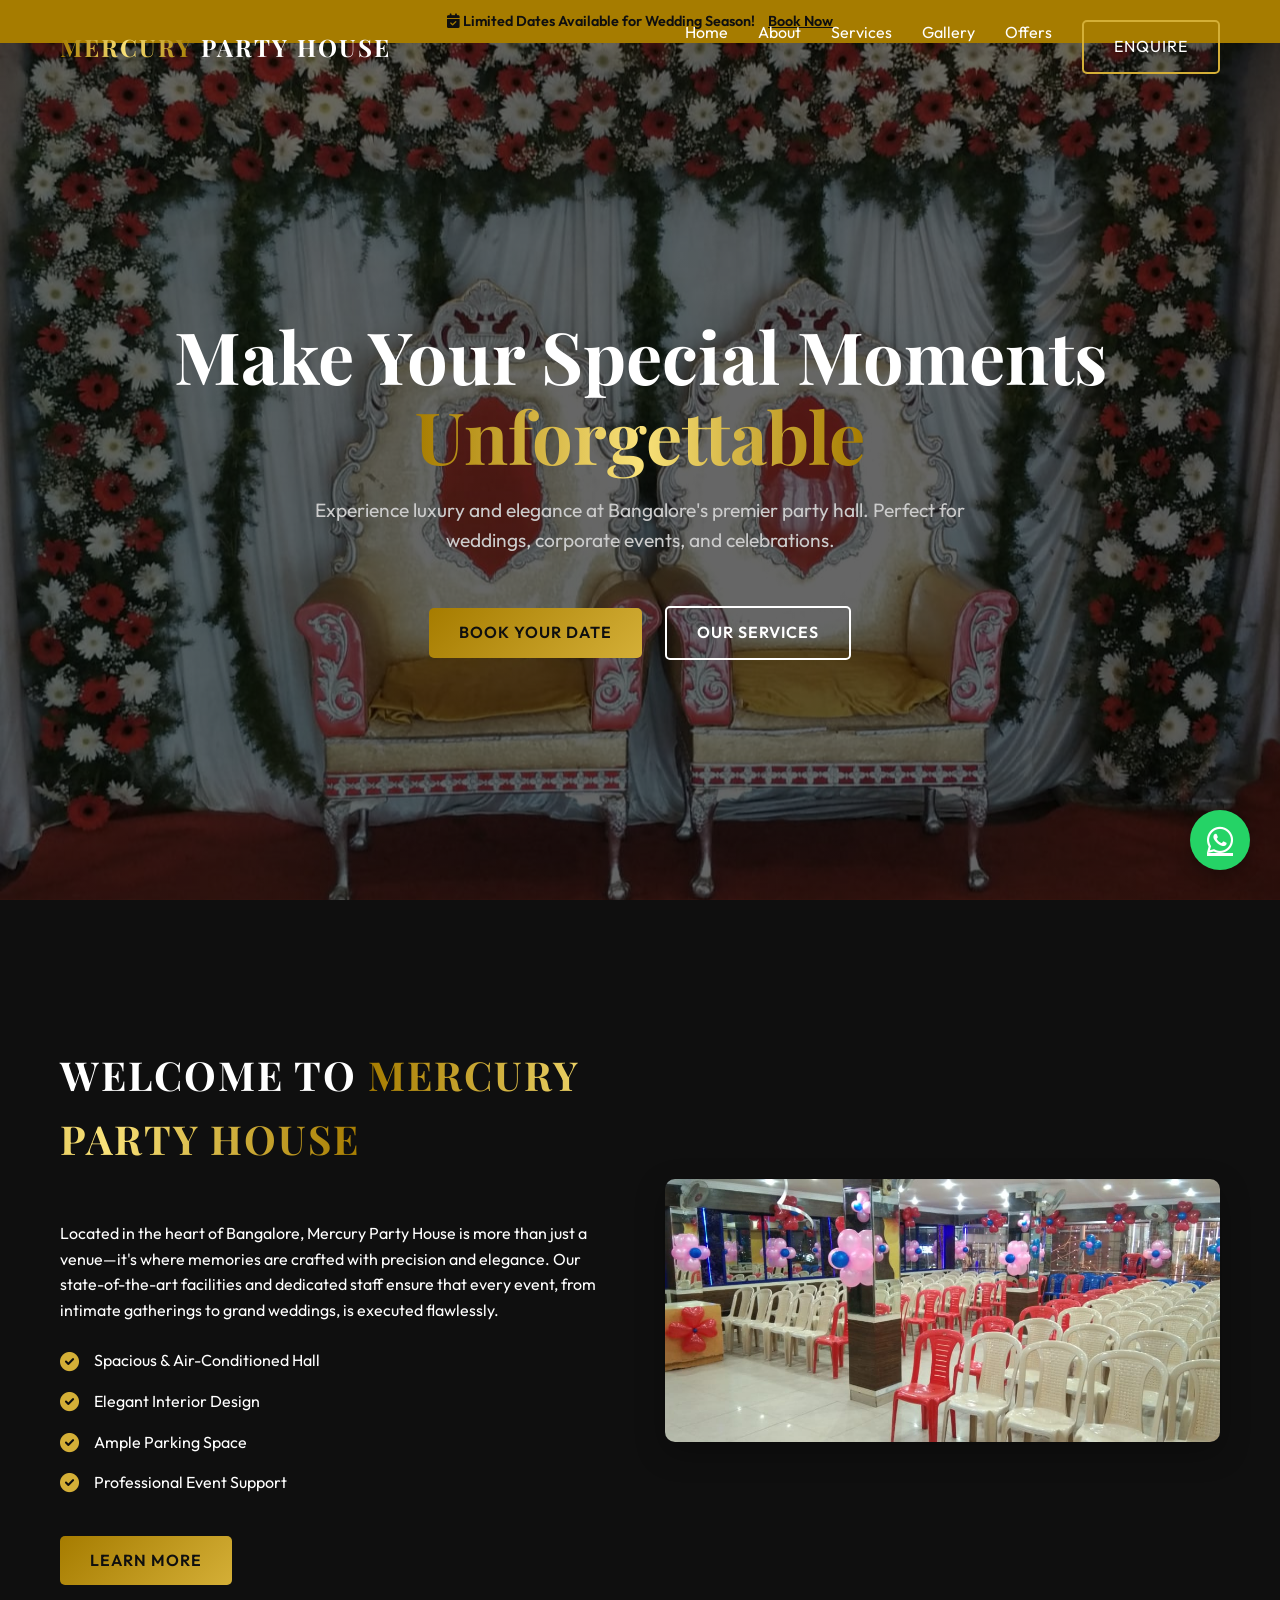
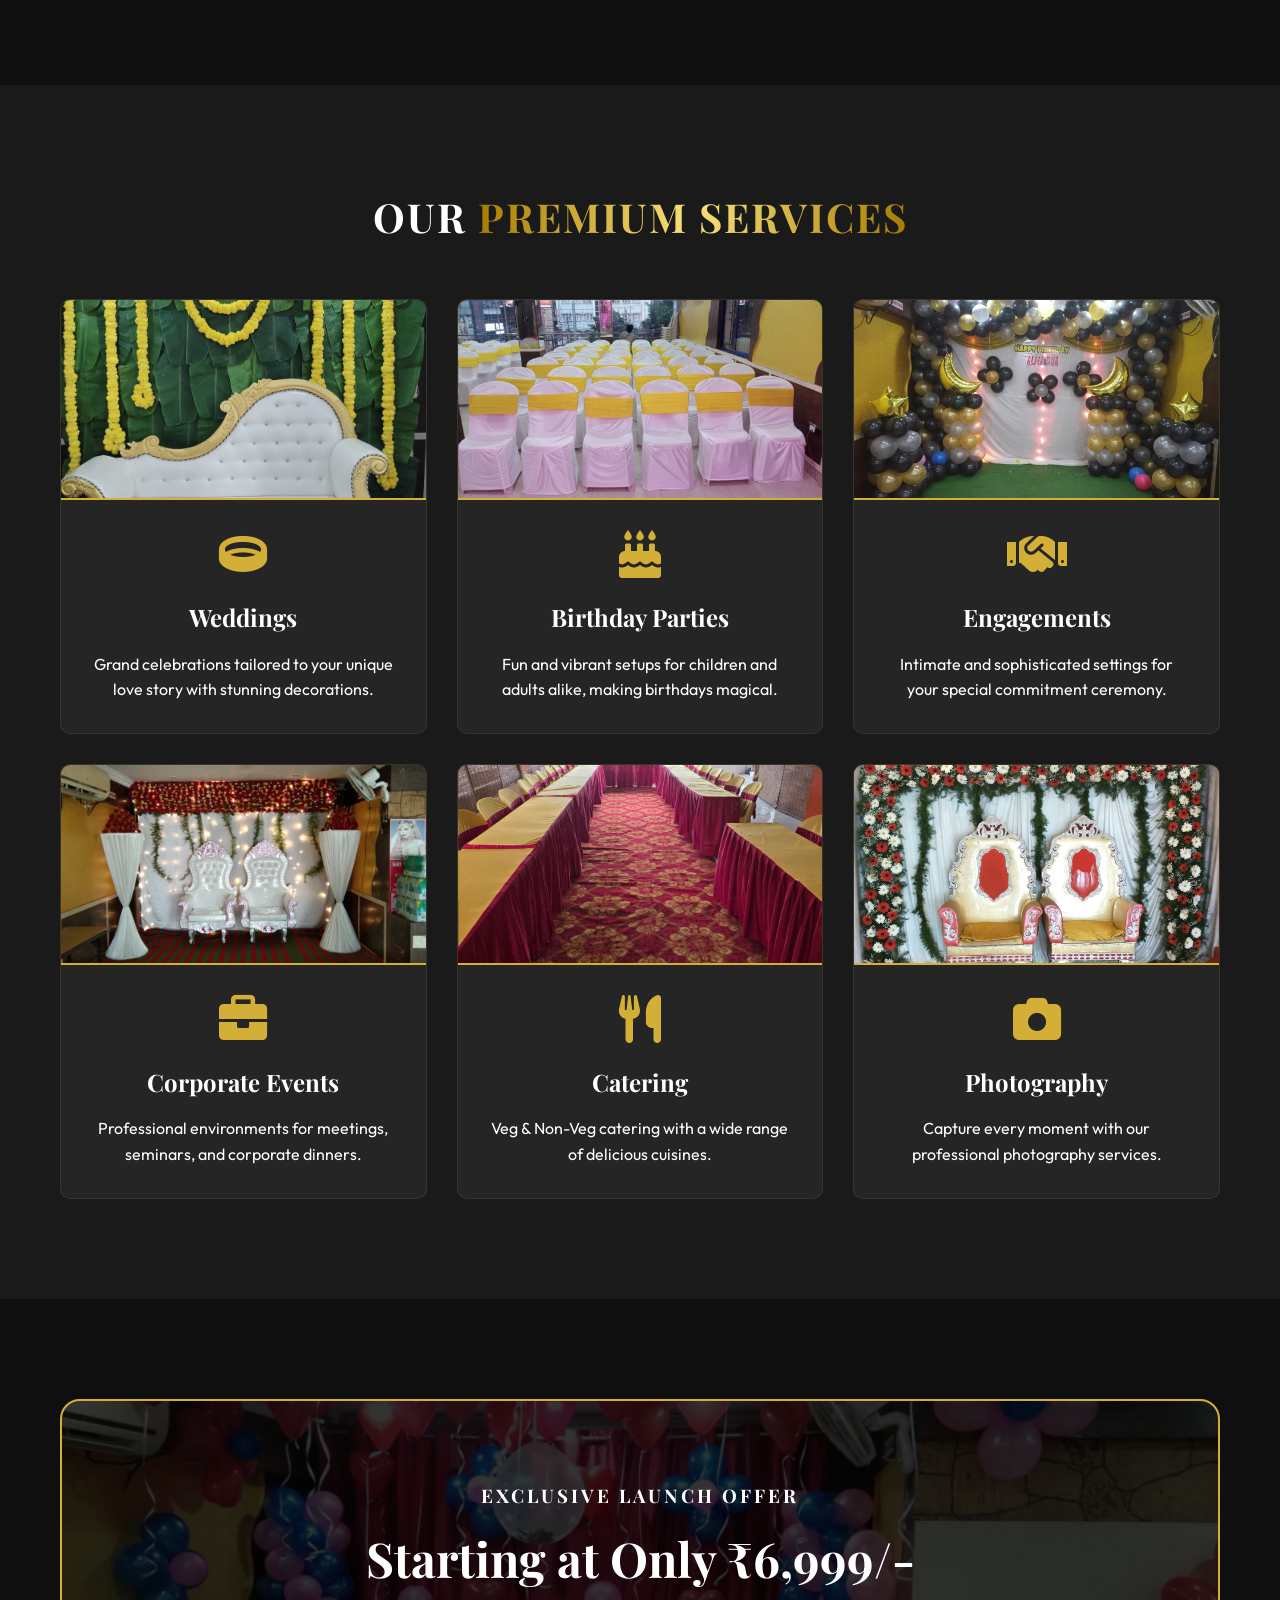
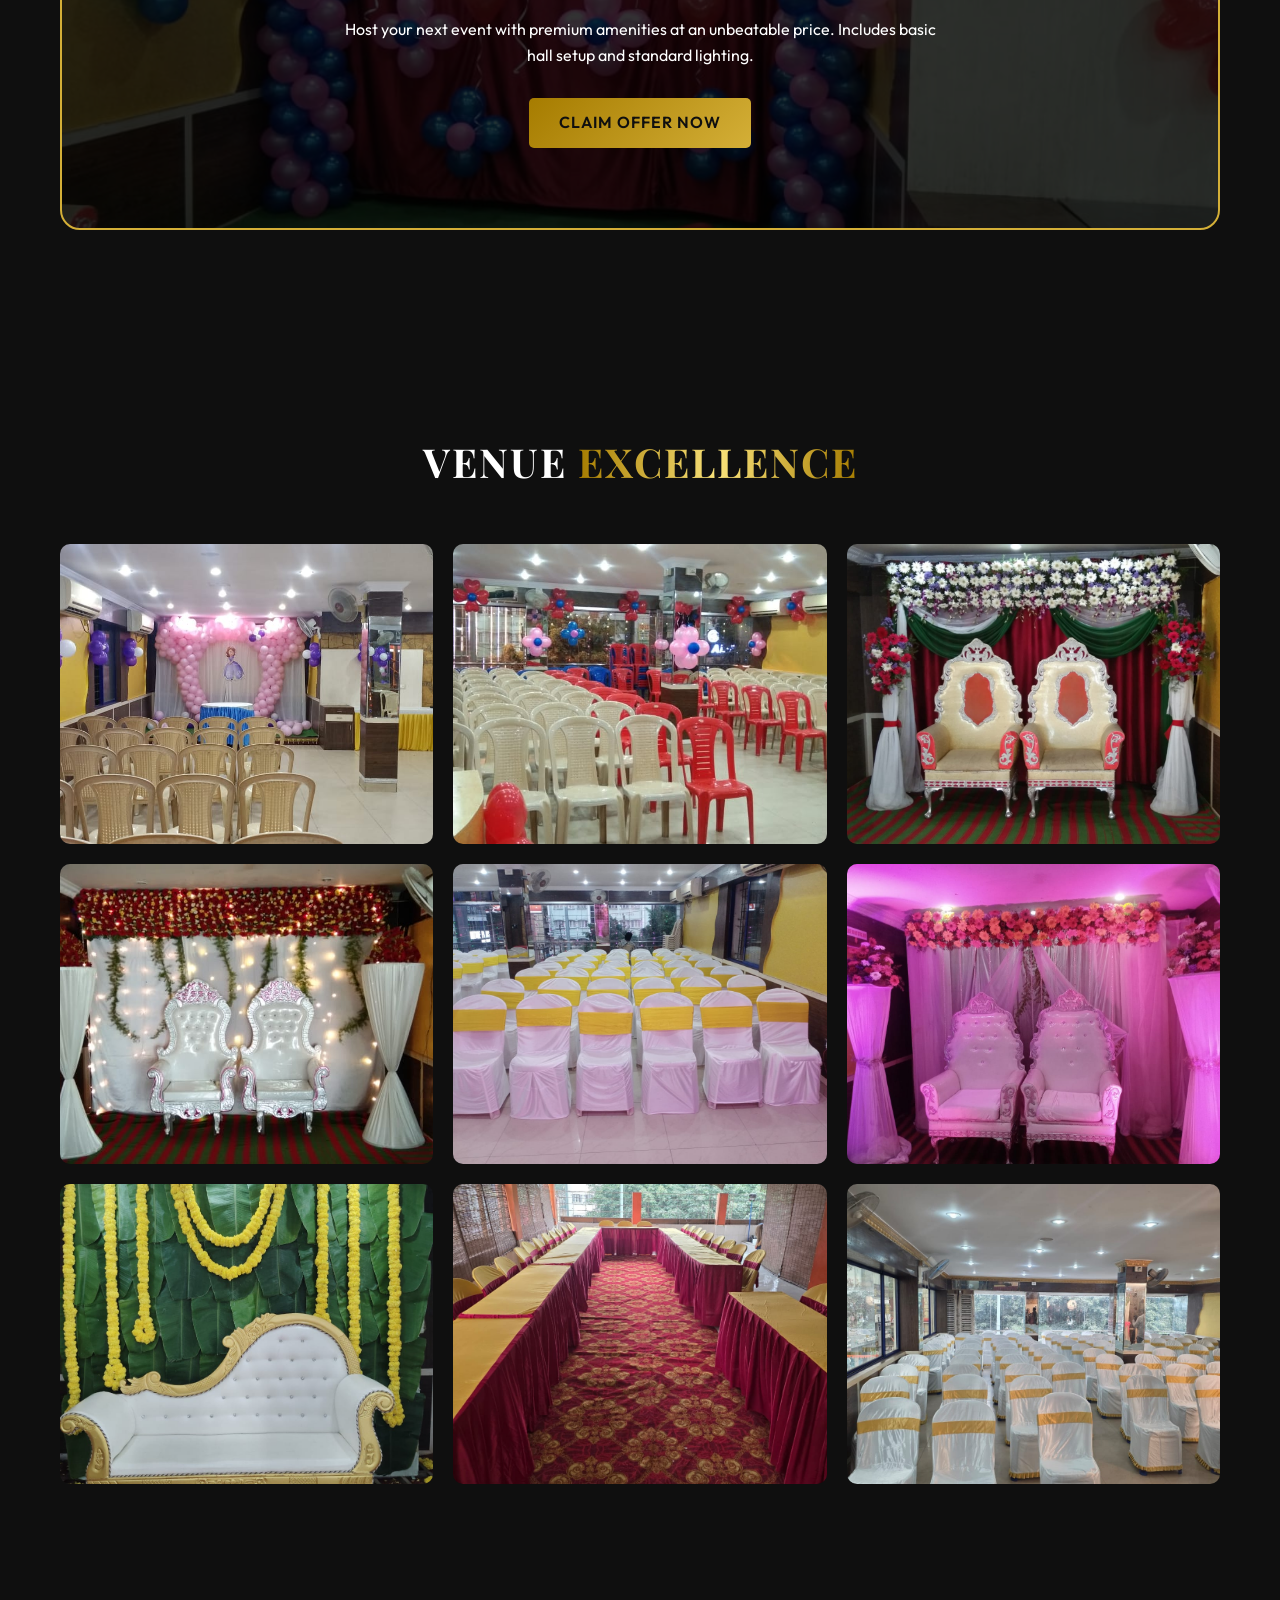
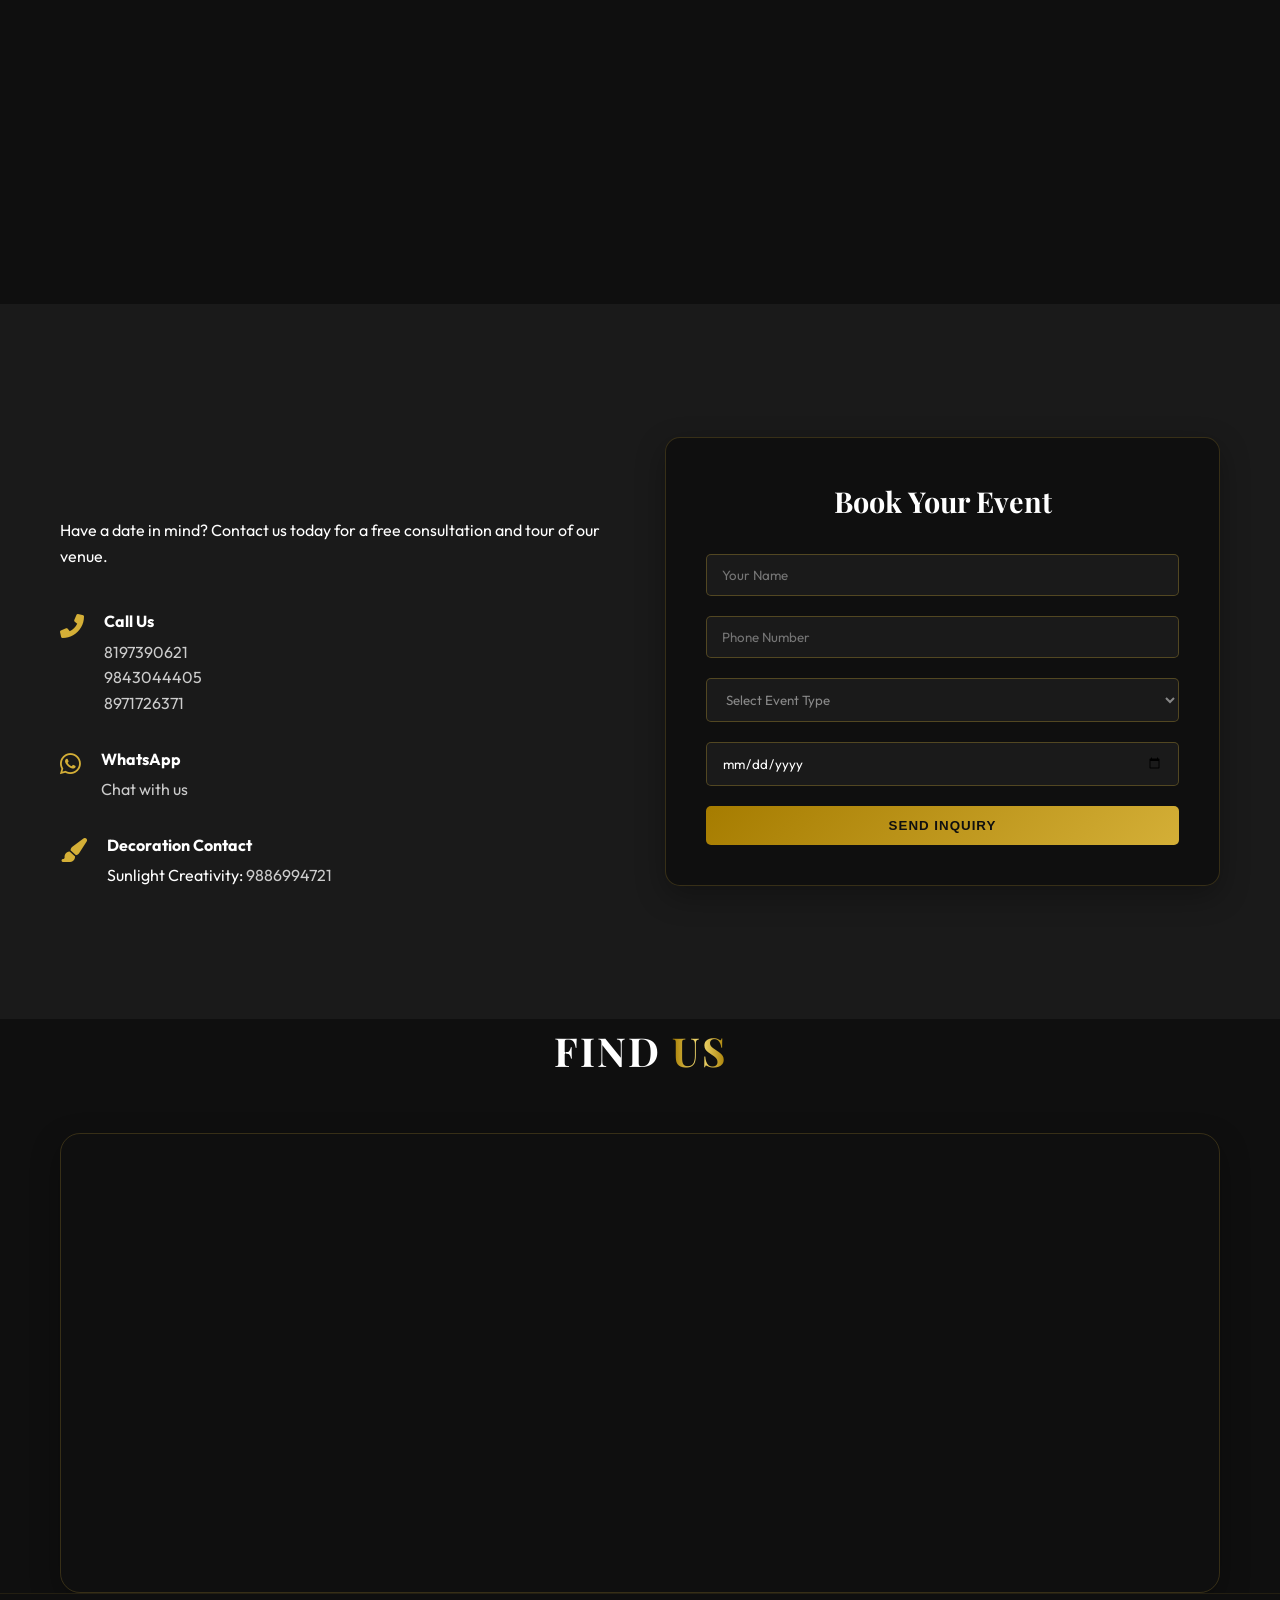
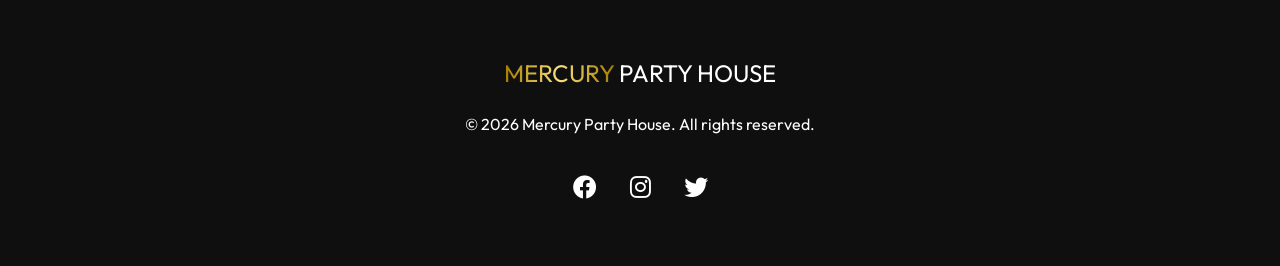
<file: index.html>
<!DOCTYPE html>
<html lang="en">

<head>
    <meta charset="UTF-8">
    <meta name="viewport" content="width=device-width, initial-scale=1.0">
    <title>Mercury Party House | Premium Party Hall in Bangalore</title>
    <meta name="description"
        content="Mercury Party House offers a luxurious and elegant venue for weddings, birthdays, and corporate events. Book your special moment today starting at just ₹6,999.">
    <link rel="stylesheet" href="style.css">
    <link rel="preconnect" href="https://fonts.googleapis.com">
    <link rel="preconnect" href="https://fonts.gstatic.com" crossorigin>
    <link
        href="https://fonts.googleapis.com/css2?family=Outfit:wght@300;400;600;700&family=Playfair+Display:ital,wght@0,400;0,700;1,400&display=swap"
        rel="stylesheet">
    <link rel="stylesheet" href="https://cdnjs.cloudflare.com/ajax/libs/font-awesome/6.0.0/css/all.min.css">
</head>

<body>

    <!-- Urgency Banner -->
    <div class="urgency-banner">
        <span><i class="fas fa-calendar-check"></i> Limited Dates Available for Wedding Season! <a href="#contact">Book
                Now</a></span>
    </div>

    <!-- Header -->
    <header>
        <nav class="container">
            <div class="logo">
                <span class="gold-text">MERCURY</span> PARTY HOUSE
            </div>
            <ul class="nav-links">
                <li><a href="#home">Home</a></li>
                <li><a href="#about">About</a></li>
                <li><a href="#services">Services</a></li>
                <li><a href="#gallery">Gallery</a></li>
                <li><a href="#offers">Offers</a></li>
                <li><a href="#contact" class="btn btn-outline">Enquire</a></li>
            </ul>
            <div class="menu-toggle" id="mobile-menu">
                <i class="fas fa-bars"></i>
            </div>
        </nav>
    </header>

    <!-- Hero Section -->
    <section id="home" class="hero"
        style="background-image: linear-gradient(rgba(0,0,0,0.6), rgba(0,0,0,0.6)), url('venue-images/v5.jpeg');">
        <div class="container hero-content">
            <h1 class="fade-in">Make Your Special Moments <br><span class="gold-text">Unforgettable</span></h1>
            <p class="fade-in-delayed">Experience luxury and elegance at Bangalore's premier party hall. Perfect for
                weddings, corporate events, and celebrations.</p>
            <div class="hero-btns fade-in-delayed">
                <a href="#contact" class="btn btn-gold">Book Your Date</a>
                <a href="#services" class="btn btn-outline-white">Our Services</a>
            </div>
        </div>
    </section>

    <!-- About Section -->
    <section id="about" class="about section">
        <div class="container grid">
            <div class="about-text">
                <h2 class="section-title">Welcome to <span class="gold-text">Mercury Party House</span></h2>
                <p>Located in the heart of Bangalore, Mercury Party House is more than just a venue—it's where memories
                    are crafted with precision and elegance. Our state-of-the-art facilities and dedicated staff ensure
                    that every event, from intimate gatherings to grand weddings, is executed flawlessly.</p>
                <ul class="features">
                    <li><i class="fas fa-check-circle"></i> Spacious & Air-Conditioned Hall</li>
                    <li><i class="fas fa-check-circle"></i> Elegant Interior Design</li>
                    <li><i class="fas fa-check-circle"></i> Ample Parking Space</li>
                    <li><i class="fas fa-check-circle"></i> Professional Event Support</li>
                </ul>
                <a href="#contact" class="btn btn-gold">Learn More</a>
            </div>
            <div class="about-image">
                <img src="venue-images/v2.jpeg" alt="Elegant Decor" class="rounded shadow">
            </div>
        </div>
    </section>

    <!-- Services Section -->
    <section id="services" class="services section bg-dark">
        <div class="container">
            <h2 class="section-title center">Our <span class="gold-text">Premium Services</span></h2>
            <div class="services-grid">
                <div class="service-card">
                    <div class="service-image" style="background-image: url('venue-images/v9.jpeg');"></div>
                    <div class="service-content">
                        <i class="fas fa-ring"></i>
                        <h3>Weddings</h3>
                        <p>Grand celebrations tailored to your unique love story with stunning decorations.</p>
                    </div>
                </div>
                <div class="service-card">
                    <div class="service-image" style="background-image: url('venue-images/v7.jpeg');"></div>
                    <div class="service-content">
                        <i class="fas fa-birthday-cake"></i>
                        <h3>Birthday Parties</h3>
                        <p>Fun and vibrant setups for children and adults alike, making birthdays magical.</p>
                    </div>
                </div>
                <div class="service-card">
                    <div class="service-image" style="background-image: url('venue-images/v13.jpeg');"></div>
                    <div class="service-content">
                        <i class="fas fa-handshake"></i>
                        <h3>Engagements</h3>
                        <p>Intimate and sophisticated settings for your special commitment ceremony.</p>
                    </div>
                </div>
                <div class="service-card">
                    <div class="service-image" style="background-image: url('venue-images/v6.jpeg');"></div>
                    <div class="service-content">
                        <i class="fas fa-briefcase"></i>
                        <h3>Corporate Events</h3>
                        <p>Professional environments for meetings, seminars, and corporate dinners.</p>
                    </div>
                </div>
                <div class="service-card">
                    <div class="service-image" style="background-image: url('venue-images/v10.jpeg');"></div>
                    <div class="service-content">
                        <i class="fas fa-utensils"></i>
                        <h3>Catering</h3>
                        <p>Veg & Non-Veg catering with a wide range of delicious cuisines.</p>
                    </div>
                </div>
                <div class="service-card">
                    <div class="service-image" style="background-image: url('venue-images/v5.jpeg');"></div>
                    <div class="service-content">
                        <i class="fas fa-camera"></i>
                        <h3>Photography</h3>
                        <p>Capture every moment with our professional photography services.</p>
                    </div>
                </div>
            </div>
        </div>
    </section>

    <!-- Offers Section -->
    <section id="offers" class="offers section">
        <div class="container">
            <div class="offer-banner">
                <div class="offer-content">
                    <h3>Exclusive Launch Offer</h3>
                    <h2>Starting at Only <span class="price-big">₹6,999/-</span></h2>
                    <p>Host your next event with premium amenities at an unbeatable price. Includes basic hall setup and
                        standard lighting.</p>
                    <a href="#contact" class="btn btn-gold">Claim Offer Now</a>
                </div>
            </div>
        </div>
    </section>

    <!-- Gallery Section -->
    <section id="gallery" class="gallery section">
        <div class="container">
            <h2 class="section-title center">Venue <span class="gold-text">Excellence</span></h2>
            <div class="gallery-grid">
                <div class="gallery-item">
                    <img src="venue-images/v1.jpeg" alt="Venue Interior">
                    <div class="gallery-overlay"><span>Elegant Interior</span></div>
                </div>
                <div class="gallery-item">
                    <img src="venue-images/v3.jpeg" alt="Stage Decor">
                    <div class="gallery-overlay"><span>Grand Stage</span></div>
                </div>
                <div class="gallery-item">
                    <img src="venue-images/v4.jpeg" alt="Lighting Decoration">
                    <div class="gallery-overlay"><span>Atmospheric Lighting</span></div>
                </div>
                <div class="gallery-item">
                    <img src="venue-images/v6.jpeg" alt="Hall View">
                    <div class="gallery-overlay"><span>Spacious Hall</span></div>
                </div>
                <div class="gallery-item">
                    <img src="venue-images/v7.jpeg" alt="Celebration Setup">
                    <div class="gallery-overlay"><span>Vibrant Celebrations</span></div>
                </div>
                <div class="gallery-item">
                    <img src="venue-images/v8.jpeg" alt="Entry View">
                    <div class="gallery-overlay"><span>Grand Entry</span></div>
                </div>
                <div class="gallery-item">
                    <img src="venue-images/v9.jpeg" alt="Mandap Setup">
                    <div class="gallery-overlay"><span>Beautiful Mandap</span></div>
                </div>
                <div class="gallery-item">
                    <img src="venue-images/v10.jpeg" alt="Sitting Arrangement">
                    <div class="gallery-overlay"><span>Comfortable Seating</span></div>
                </div>
                <div class="gallery-item">
                    <img src="venue-images/v11.jpeg" alt="Event Lighting">
                    <div class="gallery-overlay"><span>Dramatic Lighting</span></div>
                </div>
                <div class="gallery-item">
                    <img src="venue-images/v12.jpeg" alt="Decor Detail">
                    <div class="gallery-overlay"><span>Intricate Decor</span></div>
                </div>
                <div class="gallery-item">
                    <img src="venue-images/v13.jpeg" alt="Wall Decor">
                    <div class="gallery-overlay"><span>Floral Accents</span></div>
                </div>
                <div class="gallery-item">
                    <img src="venue-images/v14.jpeg" alt="Venue Exterior">
                    <div class="gallery-overlay"><span>Grand Reception Area</span></div>
                </div>
            </div>
        </div>
    </section>

    <!-- Contact & Booking Section -->
    <section id="contact" class="contact section bg-dark">
        <div class="container grid">
            <div class="contact-info">
                <h2 class="section-title">Get In <span class="gold-text">Touch</span></h2>
                <p>Have a date in mind? Contact us today for a free consultation and tour of our venue.</p>

                <div class="contact-methods">
                    <div class="method">
                        <i class="fas fa-phone-alt"></i>
                        <div>
                            <h4>Call Us</h4>
                            <p><a href="tel:+918197390621">8197390621</a></p>
                            <p><a href="tel:+919843044405">9843044405</a></p>
                            <p><a href="tel:+918971726371">8971726371</a></p>
                        </div>
                    </div>
                    <div class="method">
                        <i class="fab fa-whatsapp"></i>
                        <div>
                            <h4>WhatsApp</h4>
                            <p><a href="https://wa.me/918197390621?text=Hello%20Mercury%20Party%20House%2C%20I%20am%20interested%20in%20booking%20your%20venue%20for%20an%20event.%20Please%20provide%20more%20details."
                                    target="_blank">Chat with us</a></p>
                        </div>
                    </div>
                    <div class="method">
                        <i class="fas fa-paint-brush"></i>
                        <div>
                            <h4>Decoration Contact</h4>
                            <p>Sunlight Creativity: <a href="tel:+919886994721">9886994721</a></p>
                        </div>
                    </div>
                </div>
            </div>

            <div class="booking-form-container">
                <form class="booking-form">
                    <h3>Book Your Event</h3>
                    <div class="input-group">
                        <input type="text" id="name" placeholder="Your Name" required>
                    </div>
                    <div class="input-group">
                        <input type="tel" id="sender-phone" placeholder="Phone Number" required>
                    </div>
                    <div class="input-group">
                        <select id="event" required>
                            <option value="" disabled selected>Select Event Type</option>
                            <option value="wedding">Grand Wedding</option>
                            <option value="reception">Reception</option>
                            <option value="engagement">Engagement Ceremony</option>
                            <option value="birthday-kids">Kids Birthday Party</option>
                            <option value="birthday-adult">Adult Birthday Celebration</option>
                            <option value="naming-ceremony">Naming Ceremony</option>
                            <option value="corporate">Corporate Event</option>
                            <option value="other">Other Special Occasion</option>
                        </select>
                    </div>
                    <div class="input-group">
                        <input type="date" id="date" required>
                    </div>
                    <button type="submit" class="btn btn-gold full-width">Send Inquiry</button>
                </form>
            </div>
        </div>
    </section>

    <!-- Map Section -->
    <section class="map-section">
        <div class="container">
            <h2 class="section-title center">Find <span class="gold-text">Us</span></h2>
            <div class="map-container">
                <!-- Using coordinates 13.022972, 77.592361 for Bangalore approx or the provided ones -->
                <iframe
                    src="https://www.google.com/maps/embed?pb=!1m18!1m12!1m3!1d3887.200030628399!2d77.592316!3d13.022930299999999!2m3!1f0!2f0!3f0!3m2!1i1024!2i768!4f13.1!3m3!1m2!1s0x3bae17b099e6616b%3A0x4ed55d54d6ea5bde!2sSri%20Venus%20Party%20Hall!5e0!3m2!1sen!2sin!4v1776685546512!5m2!1sen!2sin"
                    width="100%" height="450" style="border:0;" allowfullscreen="" loading="lazy"
                    referrerpolicy="no-referrer-when-downgrade"></iframe>
            </div>
        </div>
    </section>

    <!-- Footer -->
    <footer>
        <div class="container">
            <div class="footer-content">
                <div class="footer-logo">
                    <span class="gold-text">MERCURY</span> PARTY HOUSE
                </div>
                <p>&copy; 2026 Mercury Party House. All rights reserved.</p>
                <div class="social-links">
                    <a href="#"><i class="fab fa-facebook"></i></a>
                    <a href="#"><i class="fab fa-instagram"></i></a>
                    <a href="#"><i class="fab fa-twitter"></i></a>
                </div>
            </div>
        </div>
    </footer>

    <!-- Floating WhatsApp -->
    <a href="https://wa.me/918197390621?text=Hello%20Mercury%20Party%20House%2C%20I%20am%20interested%20in%20booking%20your%20venue%20for%20an%20event.%20Please%20provide%20more%20details."
        class="floating-whatsapp" target="_blank">
        <i class="fab fa-whatsapp"></i>
    </a>

    <script src="script.js"></script>
</body>

</html>
</file>
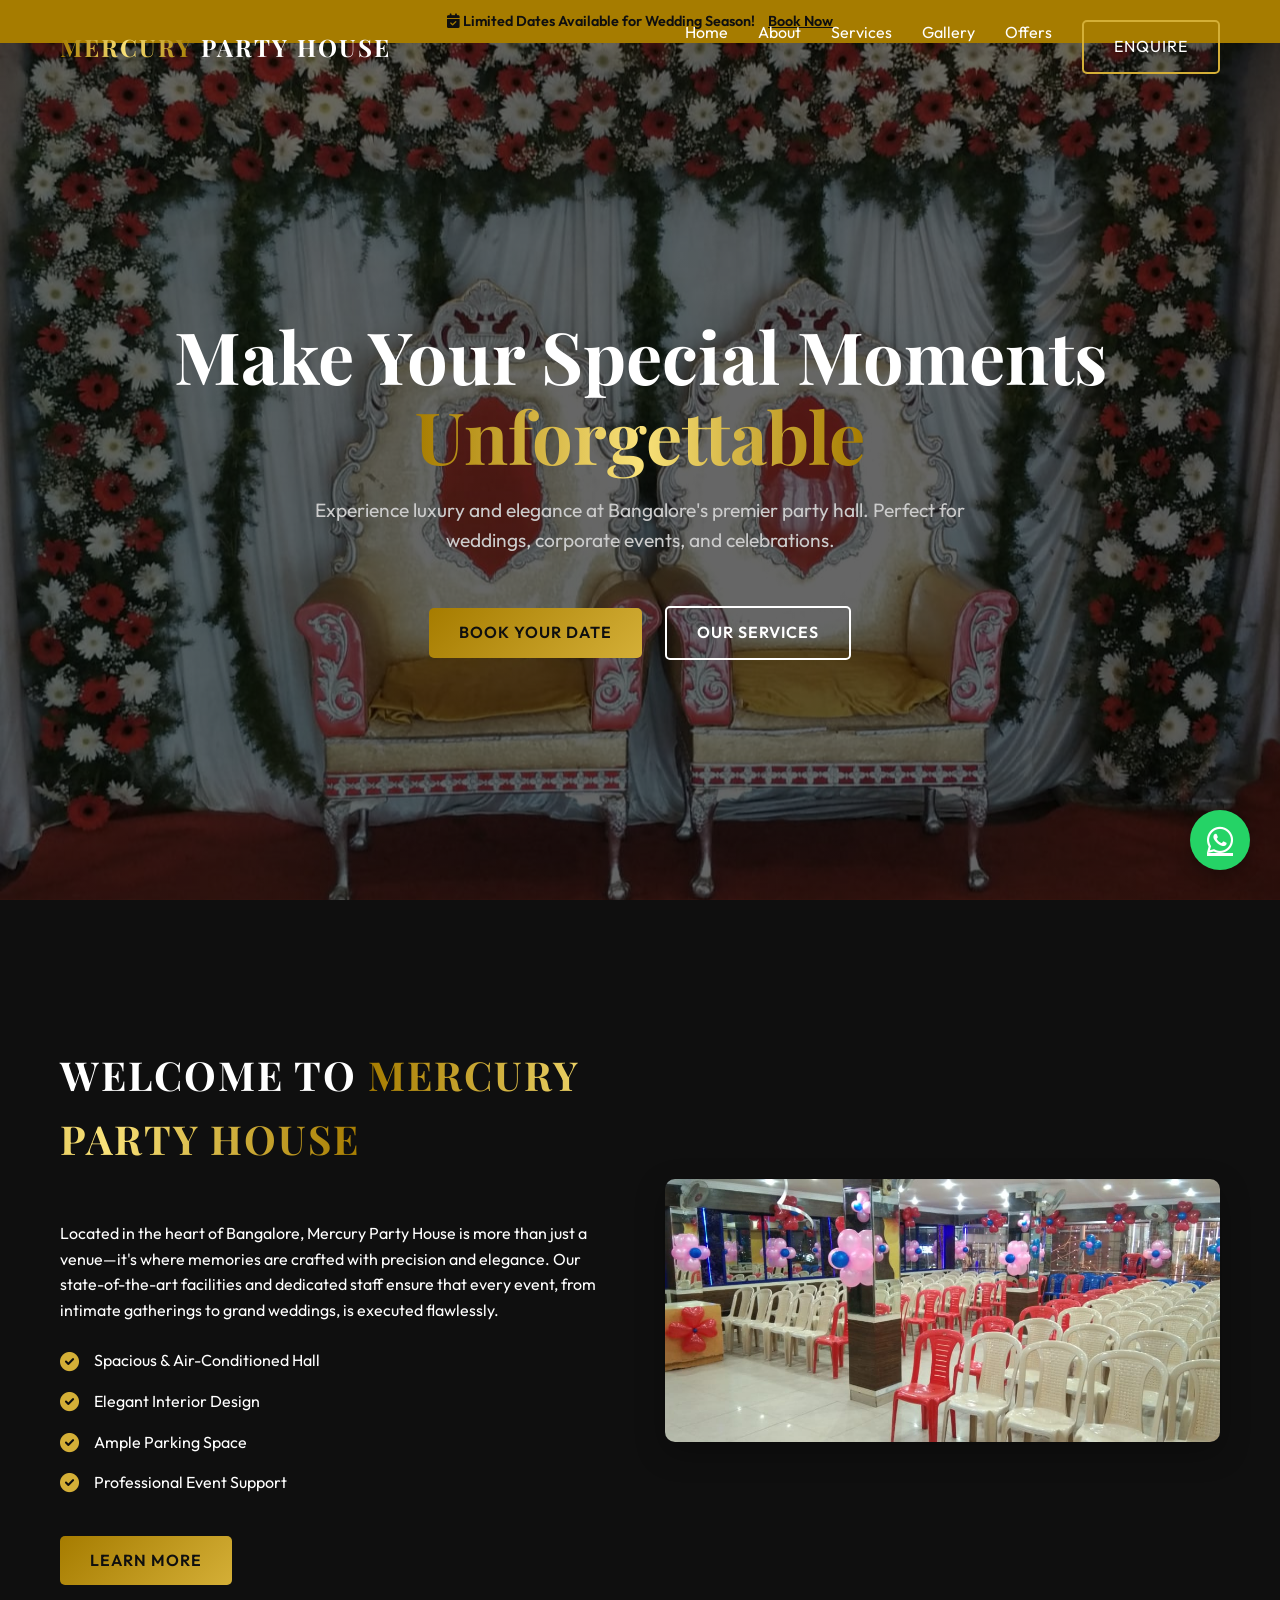
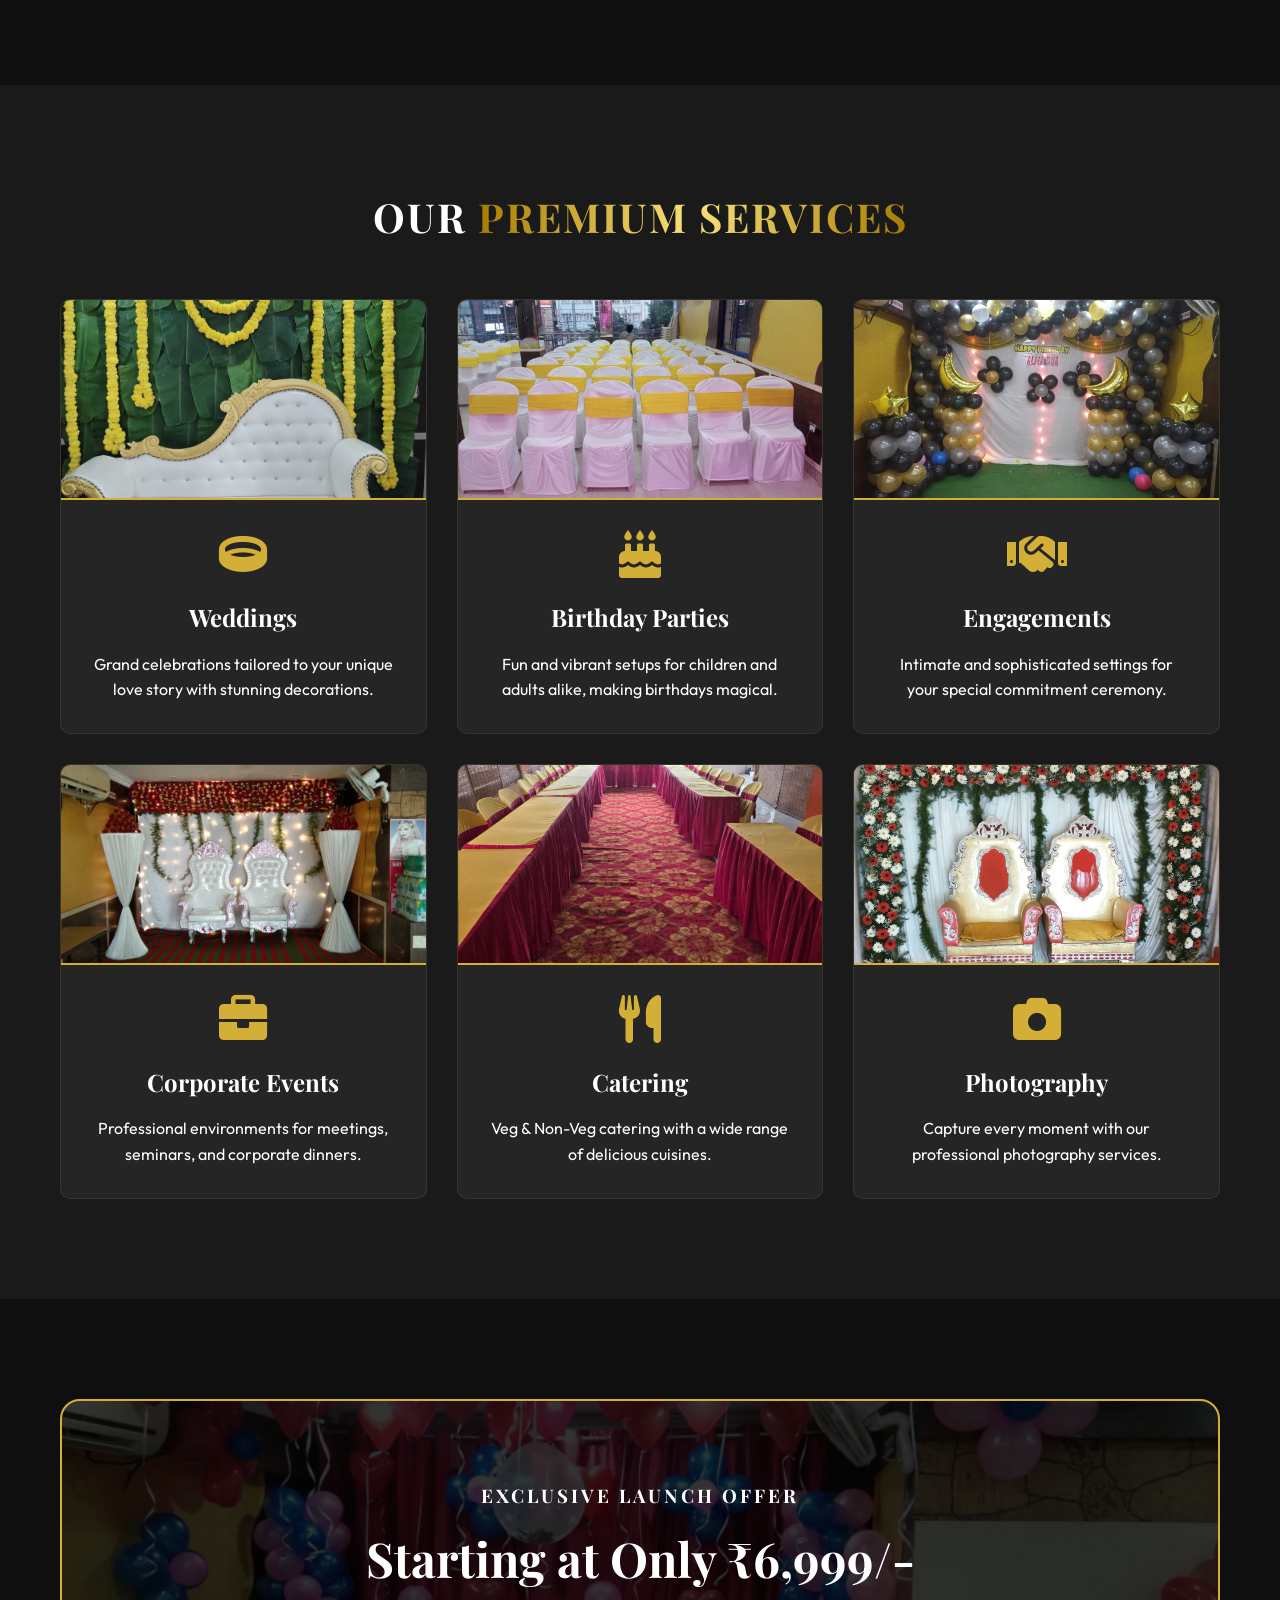
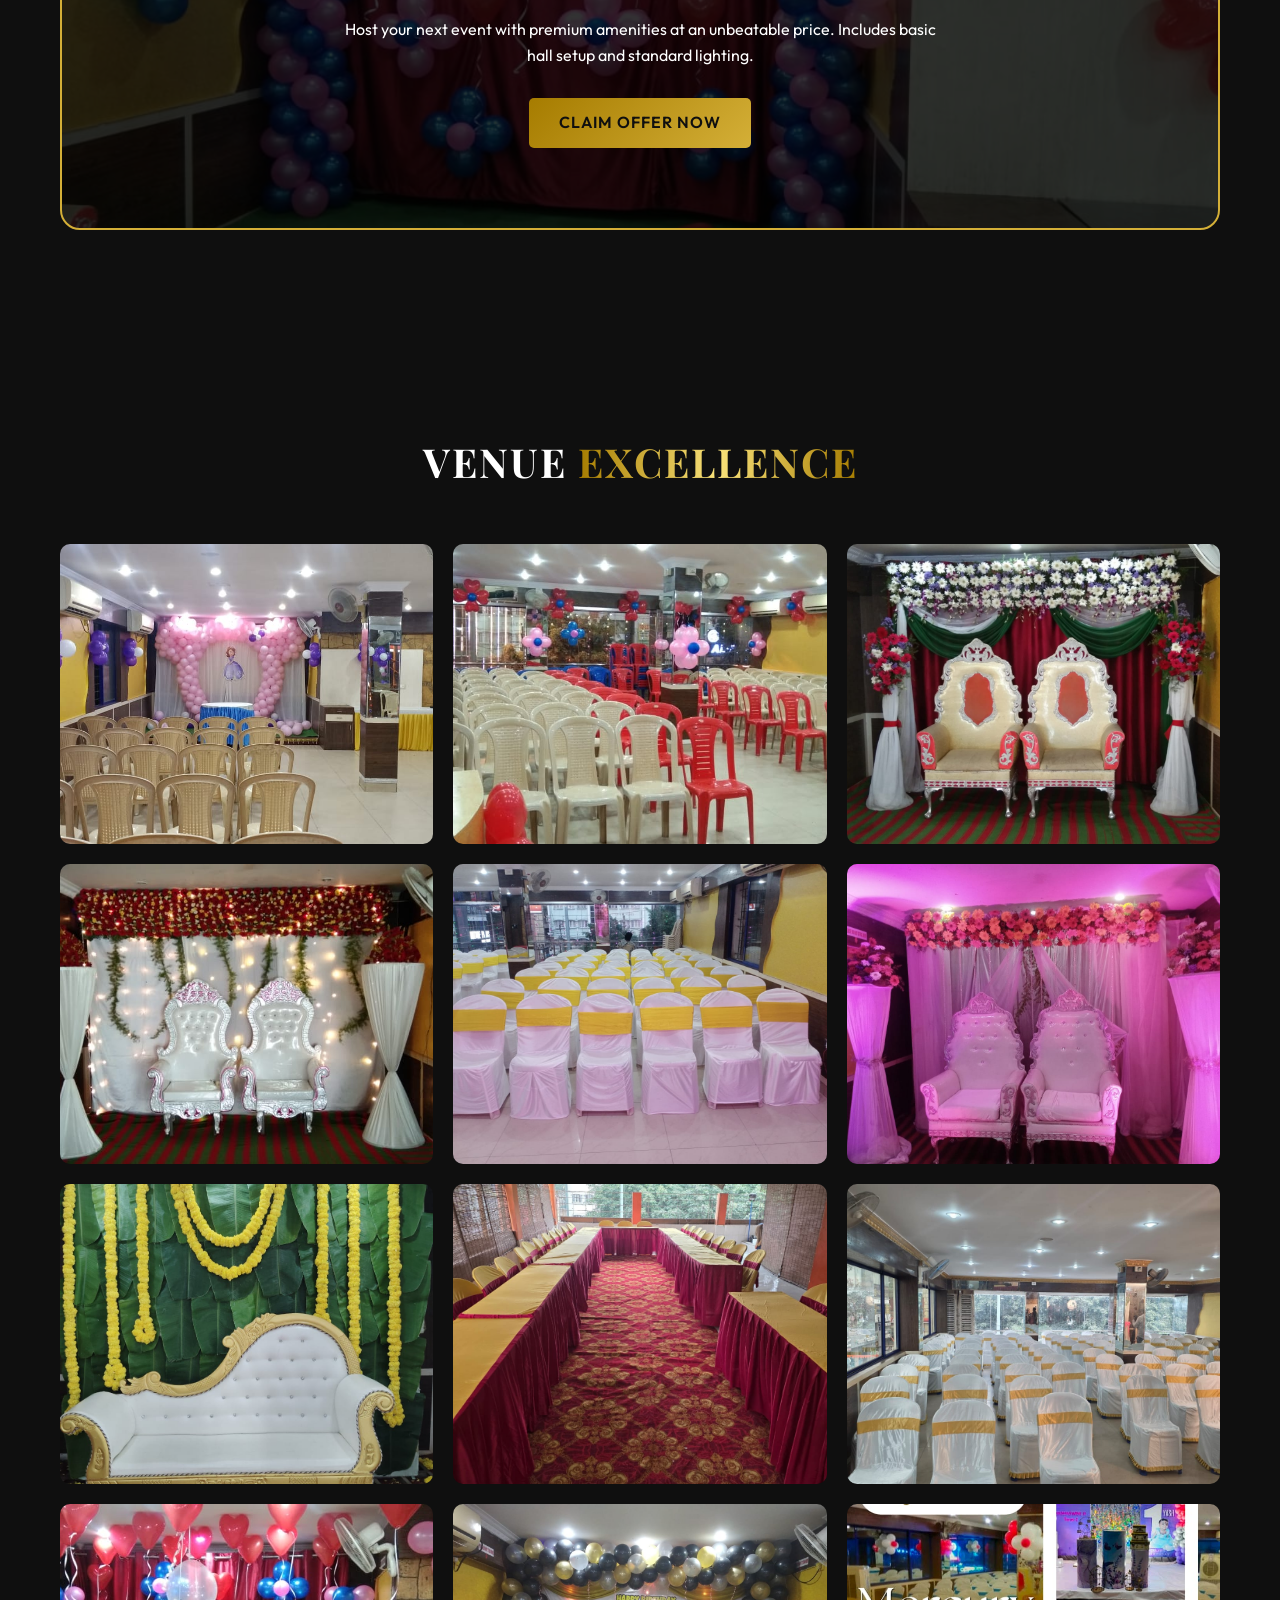
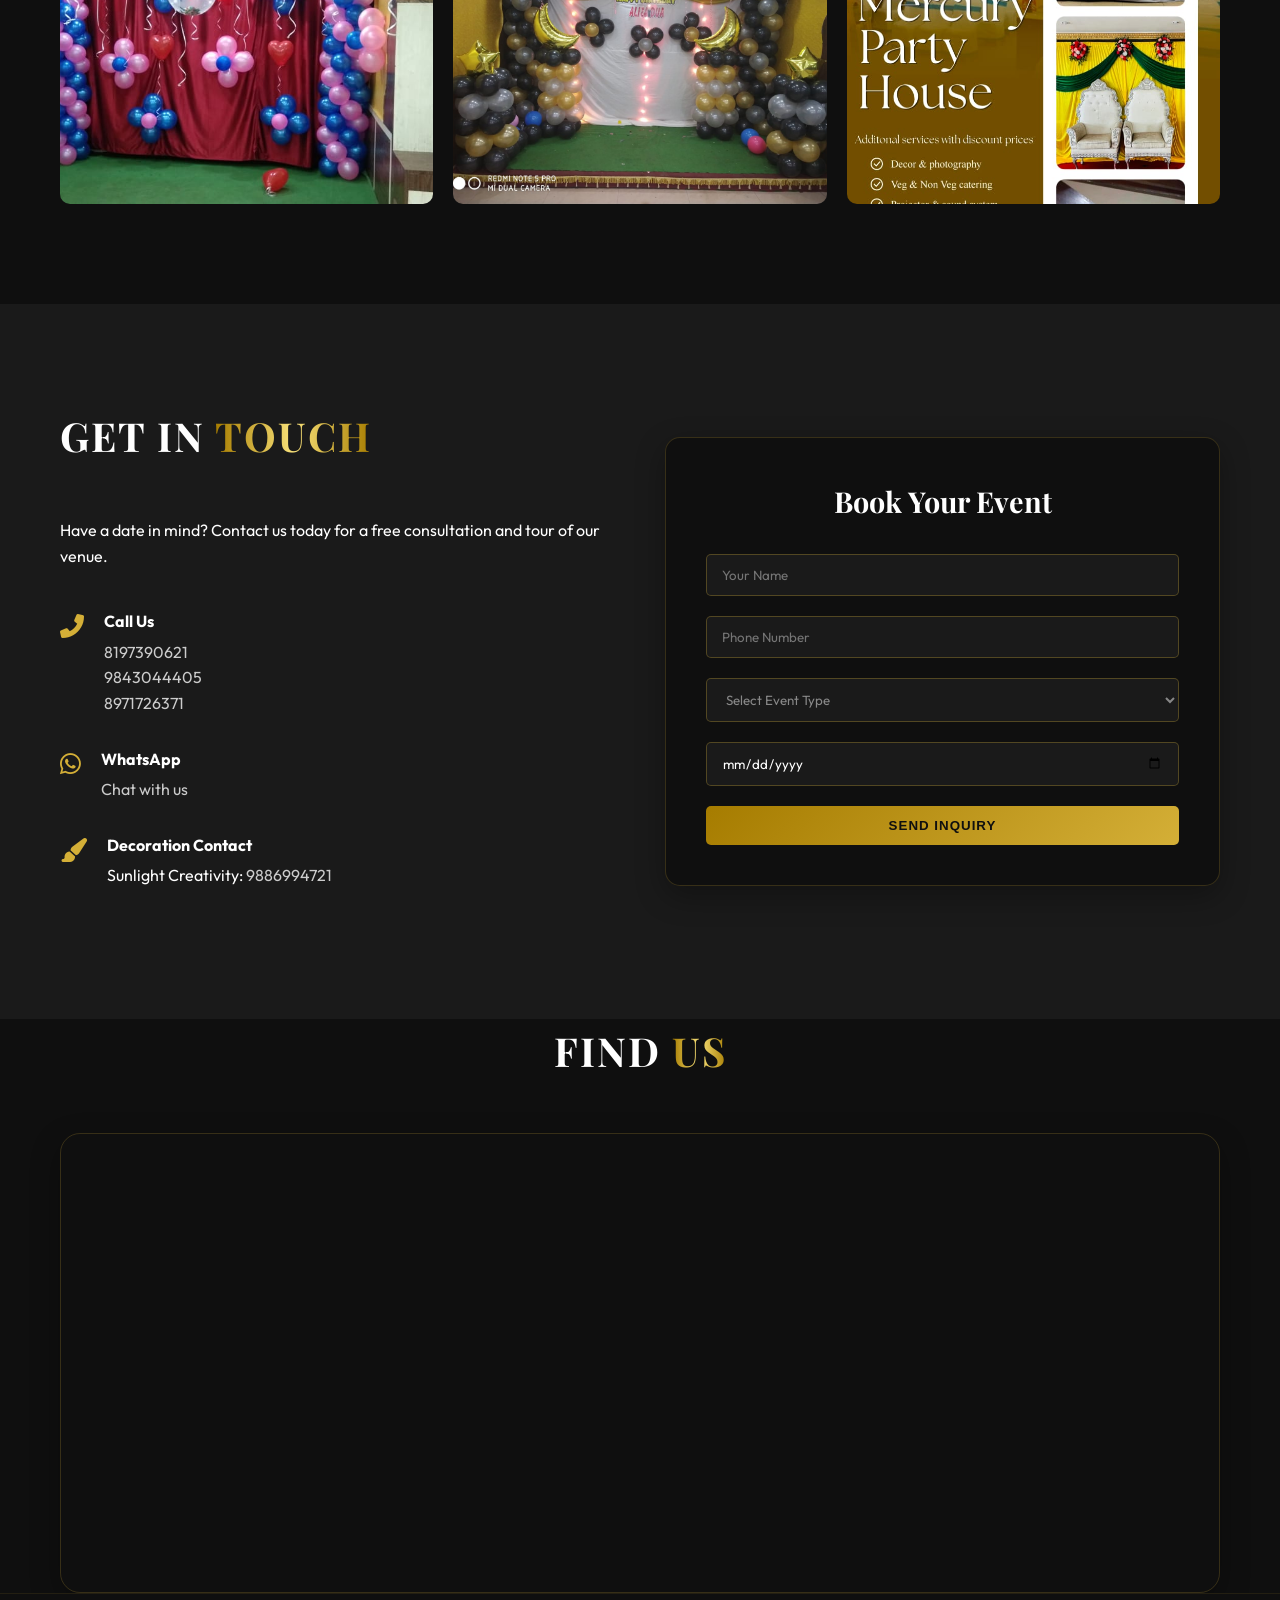
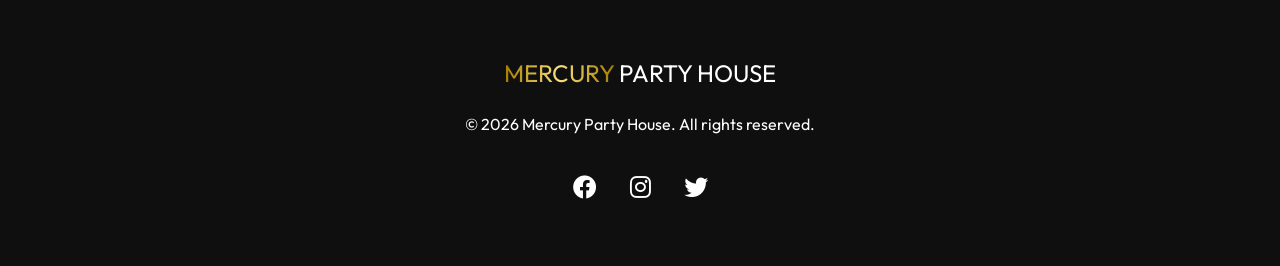
<file: Mercury party house/index.html>
<!DOCTYPE html>
<html lang="en">

<head>
    <meta charset="UTF-8">
    <meta name="viewport" content="width=device-width, initial-scale=1.0">
    <title>Mercury Party House | Premium Party Hall in Bangalore</title>
    <meta name="description"
        content="Mercury Party House offers a luxurious and elegant venue for weddings, birthdays, and corporate events. Book your special moment today starting at just ₹6,999.">
    <link rel="stylesheet" href="style.css">
    <link rel="preconnect" href="https://fonts.googleapis.com">
    <link rel="preconnect" href="https://fonts.gstatic.com" crossorigin>
    <link
        href="https://fonts.googleapis.com/css2?family=Outfit:wght@300;400;600;700&family=Playfair+Display:ital,wght@0,400;0,700;1,400&display=swap"
        rel="stylesheet">
    <link rel="stylesheet" href="https://cdnjs.cloudflare.com/ajax/libs/font-awesome/6.0.0/css/all.min.css">
</head>

<body>

    <!-- Urgency Banner -->
    <div class="urgency-banner">
        <span><i class="fas fa-calendar-check"></i> Limited Dates Available for Wedding Season! <a href="#contact">Book
                Now</a></span>
    </div>

    <!-- Header -->
    <header>
        <nav class="container">
            <div class="logo">
                <span class="gold-text">MERCURY</span> PARTY HOUSE
            </div>
            <ul class="nav-links">
                <li><a href="#home">Home</a></li>
                <li><a href="#about">About</a></li>
                <li><a href="#services">Services</a></li>
                <li><a href="#gallery">Gallery</a></li>
                <li><a href="#offers">Offers</a></li>
                <li><a href="#contact" class="btn btn-outline">Enquire</a></li>
            </ul>
            <div class="menu-toggle" id="mobile-menu">
                <i class="fas fa-bars"></i>
            </div>
        </nav>
    </header>

    <!-- Hero Section -->
    <section id="home" class="hero"
        style="background-image: linear-gradient(rgba(0,0,0,0.6), rgba(0,0,0,0.6)), url('venue-images/Mercury Party House whatsapp5.jpeg');">
        <div class="container hero-content">
            <h1 class="fade-in">Make Your Special Moments <br><span class="gold-text">Unforgettable</span></h1>
            <p class="fade-in-delayed">Experience luxury and elegance at Bangalore's premier party hall. Perfect for
                weddings, corporate events, and celebrations.</p>
            <div class="hero-btns fade-in-delayed">
                <a href="#contact" class="btn btn-gold">Book Your Date</a>
                <a href="#services" class="btn btn-outline-white">Our Services</a>
            </div>
        </div>
    </section>

    <!-- About Section -->
    <section id="about" class="about section">
        <div class="container grid">
            <div class="about-text">
                <h2 class="section-title">Welcome to <span class="gold-text">Mercury Party House</span></h2>
                <p>Located in the heart of Bangalore, Mercury Party House is more than just a venue—it's where memories
                    are crafted with precision and elegance. Our state-of-the-art facilities and dedicated staff ensure
                    that every event, from intimate gatherings to grand weddings, is executed flawlessly.</p>
                <ul class="features">
                    <li><i class="fas fa-check-circle"></i> Spacious & Air-Conditioned Hall</li>
                    <li><i class="fas fa-check-circle"></i> Elegant Interior Design</li>
                    <li><i class="fas fa-check-circle"></i> Ample Parking Space</li>
                    <li><i class="fas fa-check-circle"></i> Professional Event Support</li>
                </ul>
                <a href="#contact" class="btn btn-gold">Learn More</a>
            </div>
            <div class="about-image">
                <img src="venue-images/Mercury Party House whatsapp2.jpeg" alt="Elegant Decor" class="rounded shadow">
            </div>
        </div>
    </section>

    <!-- Services Section -->
    <section id="services" class="services section bg-dark">
        <div class="container">
            <h2 class="section-title center">Our <span class="gold-text">Premium Services</span></h2>
            <div class="services-grid">
                <div class="service-card">
                    <div class="service-image"
                        style="background-image: url('venue-images/Mercury Party House whatsapp9.jpeg');"></div>
                    <div class="service-content">
                        <i class="fas fa-ring"></i>
                        <h3>Weddings</h3>
                        <p>Grand celebrations tailored to your unique love story with stunning decorations.</p>
                    </div>
                </div>
                <div class="service-card">
                    <div class="service-image"
                        style="background-image: url('venue-images/Mercury Party House whatsapp7.jpeg');"></div>
                    <div class="service-content">
                        <i class="fas fa-birthday-cake"></i>
                        <h3>Birthday Parties</h3>
                        <p>Fun and vibrant setups for children and adults alike, making birthdays magical.</p>
                    </div>
                </div>
                <div class="service-card">
                    <div class="service-image"
                        style="background-image: url('venue-images/Mercury Party House whatsapp13.jpeg');"></div>
                    <div class="service-content">
                        <i class="fas fa-handshake"></i>
                        <h3>Engagements</h3>
                        <p>Intimate and sophisticated settings for your special commitment ceremony.</p>
                    </div>
                </div>
                <div class="service-card">
                    <div class="service-image"
                        style="background-image: url('venue-images/Mercury Party House whatsapp6.jpeg');"></div>
                    <div class="service-content">
                        <i class="fas fa-briefcase"></i>
                        <h3>Corporate Events</h3>
                        <p>Professional environments for meetings, seminars, and corporate dinners.</p>
                    </div>
                </div>
                <div class="service-card">
                    <div class="service-image"
                        style="background-image: url('venue-images/Mercury Party House whatsapp10.jpeg');"></div>
                    <div class="service-content">
                        <i class="fas fa-utensils"></i>
                        <h3>Catering</h3>
                        <p>Veg & Non-Veg catering with a wide range of delicious cuisines.</p>
                    </div>
                </div>
                <div class="service-card">
                    <div class="service-image"
                        style="background-image: url('venue-images/Mercury Party House whatsapp5.jpeg');"></div>
                    <div class="service-content">
                        <i class="fas fa-camera"></i>
                        <h3>Photography</h3>
                        <p>Capture every moment with our professional photography services.</p>
                    </div>
                </div>
            </div>
        </div>
    </section>

    <!-- Offers Section -->
    <section id="offers" class="offers section">
        <div class="container">
            <div class="offer-banner">
                <div class="offer-content">
                    <h3>Exclusive Launch Offer</h3>
                    <h2>Starting at Only <span class="price-big">₹6,999/-</span></h2>
                    <p>Host your next event with premium amenities at an unbeatable price. Includes basic hall setup and
                        standard lighting.</p>
                    <a href="#contact" class="btn btn-gold">Claim Offer Now</a>
                </div>
            </div>
        </div>
    </section>

    <!-- Gallery Section -->
    <section id="gallery" class="gallery section">
        <div class="container">
            <h2 class="section-title center">Venue <span class="gold-text">Excellence</span></h2>
            <div class="gallery-grid">
                <div class="gallery-item">
                    <img src="venue-images/Mercury Party House whatsapp 1.jpeg" alt="Venue Interior">
                    <div class="gallery-overlay"><span>Elegant Interior</span></div>
                </div>
                <div class="gallery-item">
                    <img src="venue-images/Mercury Party House whatsapp3.jpeg" alt="Stage Decor">
                    <div class="gallery-overlay"><span>Grand Stage</span></div>
                </div>
                <div class="gallery-item">
                    <img src="venue-images/Mercury Party House whatsapp4.jpeg" alt="Lighting Decoration">
                    <div class="gallery-overlay"><span>Atmospheric Lighting</span></div>
                </div>
                <div class="gallery-item">
                    <img src="venue-images/Mercury Party House whatsapp6.jpeg" alt="Hall View">
                    <div class="gallery-overlay"><span>Spacious Hall</span></div>
                </div>
                <div class="gallery-item">
                    <img src="venue-images/Mercury Party House whatsapp7.jpeg" alt="Celebration Setup">
                    <div class="gallery-overlay"><span>Vibrant Celebrations</span></div>
                </div>
                <div class="gallery-item">
                    <img src="venue-images/Mercury Party House whatsapp8.jpeg" alt="Entry View">
                    <div class="gallery-overlay"><span>Grand Entry</span></div>
                </div>
                <div class="gallery-item">
                    <img src="venue-images/Mercury Party House whatsapp9.jpeg" alt="Mandap Setup">
                    <div class="gallery-overlay"><span>Beautiful Mandap</span></div>
                </div>
                <div class="gallery-item">
                    <img src="venue-images/Mercury Party House whatsapp10.jpeg" alt="Sitting Arrangement">
                    <div class="gallery-overlay"><span>Comfortable Seating</span></div>
                </div>
                <div class="gallery-item">
                    <img src="venue-images/Mercury Party House whatsapp11.jpeg" alt="Event Lighting">
                    <div class="gallery-overlay"><span>Dramatic Lighting</span></div>
                </div>
                <div class="gallery-item">
                    <img src="venue-images/Mercury Party House whatsapp12.jpeg" alt="Decor Detail">
                    <div class="gallery-overlay"><span>Intricate Decor</span></div>
                </div>
                <div class="gallery-item">
                    <img src="venue-images/Mercury Party House whatsapp13.jpeg" alt="Wall Decor">
                    <div class="gallery-overlay"><span>Floral Accents</span></div>
                </div>
                <div class="gallery-item">
                    <img src="venue-images/Mercury Party House whatsapp14.jpeg" alt="Venue Exterior">
                    <div class="gallery-overlay"><span>Grand Reception Area</span></div>
                </div>
            </div>
        </div>
    </section>

    <!-- Contact & Booking Section -->
    <section id="contact" class="contact section bg-dark">
        <div class="container grid">
            <div class="contact-info">
                <h2 class="section-title">Get In <span class="gold-text">Touch</span></h2>
                <p>Have a date in mind? Contact us today for a free consultation and tour of our venue.</p>

                <div class="contact-methods">
                    <div class="method">
                        <i class="fas fa-phone-alt"></i>
                        <div>
                            <h4>Call Us</h4>
                            <p><a href="tel:+918197390621">8197390621</a></p>
                            <p><a href="tel:+919843044405">9843044405</a></p>
                            <p><a href="tel:+918971726371">8971726371</a></p>
                        </div>
                    </div>
                    <div class="method">
                        <i class="fab fa-whatsapp"></i>
                        <div>
                            <h4>WhatsApp</h4>
                            <p><a href="https://wa.me/918197390621?text=Hello%20Mercury%20Party%20House%2C%20I%20am%20interested%20in%20booking%20your%20venue%20for%20an%20event.%20Please%20provide%20more%20details."
                                    target="_blank">Chat with us</a></p>
                        </div>
                    </div>
                    <div class="method">
                        <i class="fas fa-paint-brush"></i>
                        <div>
                            <h4>Decoration Contact</h4>
                            <p>Sunlight Creativity: <a href="tel:+919886994721">9886994721</a></p>
                        </div>
                    </div>
                </div>
            </div>

            <div class="booking-form-container">
                <form class="booking-form">
                    <h3>Book Your Event</h3>
                    <div class="input-group">
                        <input type="text" id="name" placeholder="Your Name" required>
                    </div>
                    <div class="input-group">
                        <input type="tel" id="sender-phone" placeholder="Phone Number" required>
                    </div>
                    <div class="input-group">
                        <select id="event" required>
                            <option value="" disabled selected>Select Event Type</option>
                            <option value="wedding">Grand Wedding</option>
                            <option value="reception">Reception</option>
                            <option value="engagement">Engagement Ceremony</option>
                            <option value="birthday-kids">Kids Birthday Party</option>
                            <option value="birthday-adult">Adult Birthday Celebration</option>
                            <option value="naming-ceremony">Naming Ceremony</option>
                            <option value="corporate">Corporate Event</option>
                            <option value="other">Other Special Occasion</option>
                        </select>
                    </div>
                    <div class="input-group">
                        <input type="date" id="date" required>
                    </div>
                    <button type="submit" class="btn btn-gold full-width">Send Inquiry</button>
                </form>
            </div>
        </div>
    </section>

    <!-- Map Section -->
    <section class="map-section">
        <div class="container">
            <h2 class="section-title center">Find <span class="gold-text">Us</span></h2>
            <div class="map-container">
                <!-- Using coordinates 13.022972, 77.592361 for Bangalore approx or the provided ones -->
                <iframe
                    src="https://www.google.com/maps/embed?pb=!1m18!1m12!1m3!1d3887.200030628399!2d77.592316!3d13.022930299999999!2m3!1f0!2f0!3f0!3m2!1i1024!2i768!4f13.1!3m3!1m2!1s0x3bae17b099e6616b%3A0x4ed55d54d6ea5bde!2sSri%20Venus%20Party%20Hall!5e0!3m2!1sen!2sin!4v1776685546512!5m2!1sen!2sin"
                    width="100%" height="450" style="border:0;" allowfullscreen="" loading="lazy"
                    referrerpolicy="no-referrer-when-downgrade"></iframe>
            </div>
        </div>
    </section>

    <!-- Footer -->
    <footer>
        <div class="container">
            <div class="footer-content">
                <div class="footer-logo">
                    <span class="gold-text">MERCURY</span> PARTY HOUSE
                </div>
                <p>&copy; 2026 Mercury Party House. All rights reserved.</p>
                <div class="social-links">
                    <a href="#"><i class="fab fa-facebook"></i></a>
                    <a href="#"><i class="fab fa-instagram"></i></a>
                    <a href="#"><i class="fab fa-twitter"></i></a>
                </div>
            </div>
        </div>
    </footer>

    <!-- Floating WhatsApp -->
    <a href="https://wa.me/918197390621?text=Hello%20Mercury%20Party%20House%2C%20I%20am%20interested%20in%20booking%20your%20venue%20for%20an%20event.%20Please%20provide%20more%20details."
        class="floating-whatsapp" target="_blank">
        <i class="fab fa-whatsapp"></i>
    </a>

    <script src="script.js"></script>
</body>

</html>
</file>
<file: style.css>
:root {
    --gold: #D4AF37;
    --gold-light: #F9E27A;
    --gold-dark: #A67C00;
    --black: #0F0F0F;
    --dark-grey: #1A1A1A;
    --light-grey: #F5F5F5;
    --white: #FFFFFF;
    --transition: all 0.3s ease;
    --shadow: 0 10px 30px rgba(0, 0, 0, 0.3);
}

* {
    margin: 0;
    padding: 0;
    box-sizing: border-box;
}

body {
    font-family: 'Outfit', sans-serif;
    line-height: 1.6;
    color: var(--white);
    background-color: var(--black);
    overflow-x: hidden;
}

h1,
h2,
h3,
.logo {
    font-family: 'Playfair Display', serif;
}

.container {
    max-width: 1200px;
    margin: 0 auto;
    padding: 0 20px;
}

.gold-text {
    color: var(--gold);
    background: linear-gradient(to right, var(--gold-dark), var(--gold-light), var(--gold-dark));
    -webkit-background-clip: text;
    background-clip: text;
    -webkit-text-fill-color: transparent;
}

.section {
    padding: 100px 0;
}

.section-title {
    font-size: 2.5rem;
    margin-bottom: 50px;
    position: relative;
    text-transform: uppercase;
    letter-spacing: 2px;
}

.section-title.center {
    text-align: center;
}

.bg-dark {
    background-color: var(--dark-grey);
}

/* Buttons */
.btn {
    display: inline-block;
    padding: 12px 30px;
    border-radius: 5px;
    text-decoration: none;
    font-weight: 600;
    text-transform: uppercase;
    letter-spacing: 1px;
    transition: var(--transition);
    cursor: pointer;
    border: none;
}

.btn-gold {
    background: linear-gradient(135deg, var(--gold-dark), var(--gold));
    color: var(--black);
}

.btn-gold:hover {
    background: linear-gradient(135deg, var(--gold), var(--gold-light));
    transform: translateY(-3px);
    box-shadow: 0 5px 15px rgba(212, 175, 55, 0.4);
}

.btn-outline {
    border: 2px solid var(--gold);
    color: var(--gold);
    background: transparent;
}

.btn-outline:hover {
    background: var(--gold);
    color: var(--black);
}

.btn-outline-white {
    border: 2px solid var(--white);
    color: var(--white);
    background: transparent;
}

.btn-outline-white:hover {
    background: var(--white);
    color: var(--black);
}

.full-width {
    width: 100%;
}

/* Urgency Banner */
.urgency-banner {
    background-color: var(--gold-dark);
    color: var(--black);
    text-align: center;
    padding: 10px 0;
    font-size: 0.9rem;
    font-weight: 600;
}

.urgency-banner a {
    color: var(--black);
    text-decoration: underline;
    margin-left: 10px;
}

/* Header */
header {
    background-color: transparent;
    /* Transparent by default */
    padding: 20px 0;
    position: fixed;
    /* Fixed so it stays over the hero */
    width: 100%;
    top: 0;
    z-index: 1000;
    transition: background-color 0.3s ease, padding 0.3s ease, border-bottom 0.3s ease;
    border-bottom: 1px solid transparent;
}

header.scrolled {
    background-color: rgba(15, 15, 15, 0.95);
    padding: 15px 0;
    backdrop-filter: blur(10px);
    border-bottom: 1px solid rgba(212, 175, 55, 0.2);
}

header nav {
    display: flex;
    justify-content: space-between;
    align-items: center;
}

.logo {
    font-size: 1.5rem;
    font-weight: 700;
    letter-spacing: 2px;
}

.nav-links {
    display: flex;
    list-style: none;
}

.nav-links li {
    margin-left: 30px;
}

.nav-links a {
    color: var(--white);
    text-decoration: none;
    font-weight: 400;
    transition: var(--transition);
}

.nav-links a:hover {
    color: var(--gold);
}

.menu-toggle {
    display: none;
    font-size: 1.5rem;
    cursor: pointer;
    color: var(--gold);
}

/* Hero Section */
.hero {
    height: 100vh;
    /* Full screen height for maximum impact */
    background-size: cover;
    background-position: center center;
    background-attachment: fixed;
    /* Fixed background creates a premium parallax effect */
    display: flex;
    align-items: center;
    text-align: center;
}

.hero-content h1 {
    font-size: clamp(2.5rem, 8vw, 4.5rem);
    margin-bottom: 20px;
    line-height: 1.1;
}

.hero-content p {
    font-size: 1.2rem;
    max-width: 700px;
    margin: 0 auto 40px;
    color: #ccc;
}

.hero-btns .btn {
    margin: 10px;
}

/* About Section */
.grid {
    display: grid;
    grid-template-columns: 1fr 1fr;
    gap: 50px;
    align-items: center;
}

.features {
    list-style: none;
    margin: 25px 0 40px;
}

.features li {
    margin-bottom: 15px;
    display: flex;
    align-items: center;
}

.features i {
    color: var(--gold);
    margin-right: 15px;
    font-size: 1.2rem;
}

.about-image img {
    width: 100%;
    height: auto;
}

.rounded {
    border-radius: 10px;
}

.shadow {
    box-shadow: var(--shadow);
}

/* Services Grid */
.services-grid {
    display: grid;
    grid-template-columns: repeat(auto-fit, minmax(300px, 1fr));
    gap: 30px;
}

.service-card {
    background-color: rgba(255, 255, 255, 0.05);
    border-radius: 10px;
    text-align: center;
    transition: var(--transition);
    border: 1px solid rgba(212, 175, 55, 0.1);
    overflow: hidden;
}

.service-image {
    height: 200px;
    background-size: cover;
    background-position: center;
    border-bottom: 2px solid var(--gold);
}

.service-content {
    padding: 30px;
}

.service-card:hover {
    background-color: rgba(212, 175, 55, 0.1);
    transform: translateY(-10px);
    border-color: var(--gold);
}

.service-card i {
    font-size: 3rem;
    color: var(--gold);
    margin-bottom: 20px;
}

.service-card h3 {
    font-size: 1.5rem;
    margin-bottom: 15px;
}

/* Offer Banner */
.offer-banner {
    background: linear-gradient(to right, rgba(0, 0, 0, 0.8), rgba(0, 0, 0, 0.8)), url('venue-images/v12.jpeg');
    background-size: cover;
    background-position: center;
    padding: 80px 40px;
    border-radius: 20px;
    text-align: center;
    border: 2px solid var(--gold);
    position: relative;
    overflow: hidden;
}

.offer-content h3 {
    text-transform: uppercase;
    letter-spacing: 3px;
    margin-bottom: 10px;
}

.offer-content h2 {
    font-size: 3rem;
    margin-bottom: 20px;
}

.price-big {
    font-weight: 700;
}

.offer-content p {
    max-width: 600px;
    margin: 0 auto 30px;
}

/* Gallery */
.gallery-grid {
    display: grid;
    grid-template-columns: repeat(auto-fit, minmax(280px, 1fr));
    gap: 20px;
}

.gallery-item {
    position: relative;
    overflow: hidden;
    border-radius: 10px;
    height: 300px;
}

.gallery-item img {
    width: 100%;
    height: 100%;
    object-fit: cover;
    transition: var(--transition);
}

.gallery-overlay {
    position: absolute;
    top: 0;
    left: 0;
    width: 100%;
    height: 100%;
    background-color: rgba(15, 15, 15, 0.7);
    display: flex;
    justify-content: center;
    align-items: center;
    opacity: 0;
    transition: var(--transition);
}

.gallery-overlay span {
    color: var(--gold);
    font-family: 'Playfair Display', serif;
    font-size: 1.5rem;
    transform: translateY(20px);
    transition: var(--transition);
}

.gallery-item:hover img {
    transform: scale(1.1);
}

.gallery-item:hover .gallery-overlay {
    opacity: 1;
}

.gallery-item:hover .gallery-overlay span {
    transform: translateY(0);
}

/* Contact Info */
.contact-methods {
    margin-top: 40px;
}

.method {
    display: flex;
    align-items: flex-start;
    margin-bottom: 30px;
}

.method i {
    font-size: 1.5rem;
    color: var(--gold);
    margin-right: 20px;
    margin-top: 5px;
}

.method h4 {
    margin-bottom: 5px;
}

.method a {
    color: #ccc;
    text-decoration: none;
    transition: var(--transition);
}

.method a:hover {
    color: var(--gold);
}

/* Booking Form */
.booking-form-container {
    background-color: var(--black);
    padding: 40px;
    border-radius: 15px;
    border: 1px solid rgba(212, 175, 55, 0.2);
    box-shadow: var(--shadow);
}

.booking-form h3 {
    margin-bottom: 30px;
    text-align: center;
    font-size: 1.8rem;
}

.input-group {
    margin-bottom: 20px;
}

.input-group input,
.input-group select {
    width: 100%;
    padding: 12px 15px;
    background-color: #1A1A1A;
    /* Solid background for better visibility */
    border: 1px solid rgba(212, 175, 55, 0.3);
    border-radius: 5px;
    color: var(--white);
    font-family: inherit;
    outline: none;
    transition: var(--transition);
}

/* Fix for mobile dropdown visibility */
.input-group select option {
    background-color: #1A1A1A;
    color: white;
    padding: 10px;
}

.input-group input:focus,
.input-group select:focus {
    border-color: var(--gold);
    background-color: #222;
}

/* Ensure placeholder and first option look distinct */
.input-group select:invalid,
.input-group select option[value=""] {
    color: #888;
}

/* Map */
.map-container {
    border-radius: 20px;
    overflow: hidden;
    box-shadow: var(--shadow);
    border: 1px solid rgba(212, 175, 55, 0.2);
}

/* Footer */
footer {
    padding: 60px 0;
    background-color: var(--black);
    border-top: 1px solid rgba(212, 175, 55, 0.1);
    text-align: center;
}

.footer-logo {
    font-size: 1.5rem;
    margin-bottom: 20px;
}

.social-links {
    margin-top: 30px;
}

.social-links a {
    color: var(--white);
    font-size: 1.5rem;
    margin: 0 15px;
    transition: var(--transition);
}

.social-links a:hover {
    color: var(--gold);
}

/* Floating WhatsApp */
.floating-whatsapp {
    position: fixed;
    bottom: 30px;
    right: 30px;
    background-color: #25d366;
    color: white;
    width: 60px;
    height: 60px;
    border-radius: 50%;
    display: flex;
    justify-content: center;
    align-items: center;
    font-size: 30px;
    box-shadow: 0 5px 15px rgba(0, 0, 0, 0.3);
    z-index: 1000;
    transition: var(--transition);
}

.floating-whatsapp:hover {
    transform: scale(1.1);
    box-shadow: 0 8px 20px rgba(0, 0, 0, 0.4);
}

/* Animations */
.fade-in {
    animation: fadeIn 1s ease-out;
}

.fade-in-delayed {
    animation: fadeIn 1.5s ease-out;
}

@keyframes fadeIn {
    from {
        opacity: 0;
        transform: translateY(20px);
    }

    to {
        opacity: 1;
        transform: translateY(0);
    }
}

/* Scroll Animations */
.fade-on-scroll {
    opacity: 0;
    transform: translateY(30px);
    transition: opacity 0.8s ease-out, transform 0.8s ease-out;
}

.fade-on-scroll.visible {
    opacity: 1;
    transform: translateY(0);
}

@media (max-width: 992px) {
    .grid {
        grid-template-columns: 1fr;
    }

    .nav-links {
        display: none;
    }

    .menu-toggle {
        display: block;
    }
}

@media (max-width: 768px) {
    .section {
        padding: 60px 0;
    }

    .hero-content h1 {
        font-size: 3rem;
    }
}
</file>
<file: Mercury party house/style.css>
:root {
    --gold: #D4AF37;
    --gold-light: #F9E27A;
    --gold-dark: #A67C00;
    --black: #0F0F0F;
    --dark-grey: #1A1A1A;
    --light-grey: #F5F5F5;
    --white: #FFFFFF;
    --transition: all 0.3s ease;
    --shadow: 0 10px 30px rgba(0, 0, 0, 0.3);
}

* {
    margin: 0;
    padding: 0;
    box-sizing: border-box;
}

body {
    font-family: 'Outfit', sans-serif;
    line-height: 1.6;
    color: var(--white);
    background-color: var(--black);
    overflow-x: hidden;
}

h1,
h2,
h3,
.logo {
    font-family: 'Playfair Display', serif;
}

.container {
    max-width: 1200px;
    margin: 0 auto;
    padding: 0 20px;
}

.gold-text {
    color: var(--gold);
    background: linear-gradient(to right, var(--gold-dark), var(--gold-light), var(--gold-dark));
    -webkit-background-clip: text;
    background-clip: text;
    -webkit-text-fill-color: transparent;
}

.section {
    padding: 100px 0;
}

.section-title {
    font-size: 2.5rem;
    margin-bottom: 50px;
    position: relative;
    text-transform: uppercase;
    letter-spacing: 2px;
}

.section-title.center {
    text-align: center;
}

.bg-dark {
    background-color: var(--dark-grey);
}

/* Buttons */
.btn {
    display: inline-block;
    padding: 12px 30px;
    border-radius: 5px;
    text-decoration: none;
    font-weight: 600;
    text-transform: uppercase;
    letter-spacing: 1px;
    transition: var(--transition);
    cursor: pointer;
    border: none;
}

.btn-gold {
    background: linear-gradient(135deg, var(--gold-dark), var(--gold));
    color: var(--black);
}

.btn-gold:hover {
    background: linear-gradient(135deg, var(--gold), var(--gold-light));
    transform: translateY(-3px);
    box-shadow: 0 5px 15px rgba(212, 175, 55, 0.4);
}

.btn-outline {
    border: 2px solid var(--gold);
    color: var(--gold);
    background: transparent;
}

.btn-outline:hover {
    background: var(--gold);
    color: var(--black);
}

.btn-outline-white {
    border: 2px solid var(--white);
    color: var(--white);
    background: transparent;
}

.btn-outline-white:hover {
    background: var(--white);
    color: var(--black);
}

.full-width {
    width: 100%;
}

/* Urgency Banner */
.urgency-banner {
    background-color: var(--gold-dark);
    color: var(--black);
    text-align: center;
    padding: 10px 0;
    font-size: 0.9rem;
    font-weight: 600;
}

.urgency-banner a {
    color: var(--black);
    text-decoration: underline;
    margin-left: 10px;
}

/* Header */
header {
    background-color: transparent;
    /* Transparent by default */
    padding: 20px 0;
    position: fixed;
    /* Fixed so it stays over the hero */
    width: 100%;
    top: 0;
    z-index: 1000;
    transition: background-color 0.3s ease, padding 0.3s ease, border-bottom 0.3s ease;
    border-bottom: 1px solid transparent;
}

header.scrolled {
    background-color: rgba(15, 15, 15, 0.95);
    padding: 15px 0;
    backdrop-filter: blur(10px);
    border-bottom: 1px solid rgba(212, 175, 55, 0.2);
}

header nav {
    display: flex;
    justify-content: space-between;
    align-items: center;
}

.logo {
    font-size: 1.5rem;
    font-weight: 700;
    letter-spacing: 2px;
}

.nav-links {
    display: flex;
    list-style: none;
}

.nav-links li {
    margin-left: 30px;
}

.nav-links a {
    color: var(--white);
    text-decoration: none;
    font-weight: 400;
    transition: var(--transition);
}

.nav-links a:hover {
    color: var(--gold);
}

.menu-toggle {
    display: none;
    font-size: 1.5rem;
    cursor: pointer;
    color: var(--gold);
}

/* Hero Section */
.hero {
    height: 100vh;
    /* Full screen height for maximum impact */
    background-size: cover;
    background-position: center center;
    background-attachment: fixed;
    /* Fixed background creates a premium parallax effect */
    display: flex;
    align-items: center;
    text-align: center;
}

.hero-content h1 {
    font-size: clamp(2.5rem, 8vw, 4.5rem);
    margin-bottom: 20px;
    line-height: 1.1;
}

.hero-content p {
    font-size: 1.2rem;
    max-width: 700px;
    margin: 0 auto 40px;
    color: #ccc;
}

.hero-btns .btn {
    margin: 10px;
}

/* About Section */
.grid {
    display: grid;
    grid-template-columns: 1fr 1fr;
    gap: 50px;
    align-items: center;
}

.features {
    list-style: none;
    margin: 25px 0 40px;
}

.features li {
    margin-bottom: 15px;
    display: flex;
    align-items: center;
}

.features i {
    color: var(--gold);
    margin-right: 15px;
    font-size: 1.2rem;
}

.about-image img {
    width: 100%;
    height: auto;
}

.rounded {
    border-radius: 10px;
}

.shadow {
    box-shadow: var(--shadow);
}

/* Services Grid */
.services-grid {
    display: grid;
    grid-template-columns: repeat(auto-fit, minmax(300px, 1fr));
    gap: 30px;
}

.service-card {
    background-color: rgba(255, 255, 255, 0.05);
    border-radius: 10px;
    text-align: center;
    transition: var(--transition);
    border: 1px solid rgba(212, 175, 55, 0.1);
    overflow: hidden;
}

.service-image {
    height: 200px;
    background-size: cover;
    background-position: center;
    border-bottom: 2px solid var(--gold);
}

.service-content {
    padding: 30px;
}

.service-card:hover {
    background-color: rgba(212, 175, 55, 0.1);
    transform: translateY(-10px);
    border-color: var(--gold);
}

.service-card i {
    font-size: 3rem;
    color: var(--gold);
    margin-bottom: 20px;
}

.service-card h3 {
    font-size: 1.5rem;
    margin-bottom: 15px;
}

/* Offer Banner */
.offer-banner {
    background: linear-gradient(to right, rgba(0, 0, 0, 0.8), rgba(0, 0, 0, 0.8)), url('venue-images/Mercury Party House whatsapp12.jpeg');
    background-size: cover;
    background-position: center;
    padding: 80px 40px;
    border-radius: 20px;
    text-align: center;
    border: 2px solid var(--gold);
    position: relative;
    overflow: hidden;
}

.offer-content h3 {
    text-transform: uppercase;
    letter-spacing: 3px;
    margin-bottom: 10px;
}

.offer-content h2 {
    font-size: 3rem;
    margin-bottom: 20px;
}

.price-big {
    font-weight: 700;
}

.offer-content p {
    max-width: 600px;
    margin: 0 auto 30px;
}

/* Gallery */
.gallery-grid {
    display: grid;
    grid-template-columns: repeat(auto-fit, minmax(280px, 1fr));
    gap: 20px;
}

.gallery-item {
    position: relative;
    overflow: hidden;
    border-radius: 10px;
    height: 300px;
}

.gallery-item img {
    width: 100%;
    height: 100%;
    object-fit: cover;
    transition: var(--transition);
}

.gallery-overlay {
    position: absolute;
    top: 0;
    left: 0;
    width: 100%;
    height: 100%;
    background-color: rgba(15, 15, 15, 0.7);
    display: flex;
    justify-content: center;
    align-items: center;
    opacity: 0;
    transition: var(--transition);
}

.gallery-overlay span {
    color: var(--gold);
    font-family: 'Playfair Display', serif;
    font-size: 1.5rem;
    transform: translateY(20px);
    transition: var(--transition);
}

.gallery-item:hover img {
    transform: scale(1.1);
}

.gallery-item:hover .gallery-overlay {
    opacity: 1;
}

.gallery-item:hover .gallery-overlay span {
    transform: translateY(0);
}

/* Contact Info */
.contact-methods {
    margin-top: 40px;
}

.method {
    display: flex;
    align-items: flex-start;
    margin-bottom: 30px;
}

.method i {
    font-size: 1.5rem;
    color: var(--gold);
    margin-right: 20px;
    margin-top: 5px;
}

.method h4 {
    margin-bottom: 5px;
}

.method a {
    color: #ccc;
    text-decoration: none;
    transition: var(--transition);
}

.method a:hover {
    color: var(--gold);
}

/* Booking Form */
.booking-form-container {
    background-color: var(--black);
    padding: 40px;
    border-radius: 15px;
    border: 1px solid rgba(212, 175, 55, 0.2);
    box-shadow: var(--shadow);
}

.booking-form h3 {
    margin-bottom: 30px;
    text-align: center;
    font-size: 1.8rem;
}

.input-group {
    margin-bottom: 20px;
}

.input-group input,
.input-group select {
    width: 100%;
    padding: 12px 15px;
    background-color: #1A1A1A;
    /* Solid background for better visibility */
    border: 1px solid rgba(212, 175, 55, 0.3);
    border-radius: 5px;
    color: var(--white);
    font-family: inherit;
    outline: none;
    transition: var(--transition);
}

/* Fix for mobile dropdown visibility */
.input-group select option {
    background-color: #1A1A1A;
    color: white;
    padding: 10px;
}

.input-group input:focus,
.input-group select:focus {
    border-color: var(--gold);
    background-color: #222;
}

/* Ensure placeholder and first option look distinct */
.input-group select:invalid,
.input-group select option[value=""] {
    color: #888;
}

/* Map */
.map-container {
    border-radius: 20px;
    overflow: hidden;
    box-shadow: var(--shadow);
    border: 1px solid rgba(212, 175, 55, 0.2);
}

/* Footer */
footer {
    padding: 60px 0;
    background-color: var(--black);
    border-top: 1px solid rgba(212, 175, 55, 0.1);
    text-align: center;
}

.footer-logo {
    font-size: 1.5rem;
    margin-bottom: 20px;
}

.social-links {
    margin-top: 30px;
}

.social-links a {
    color: var(--white);
    font-size: 1.5rem;
    margin: 0 15px;
    transition: var(--transition);
}

.social-links a:hover {
    color: var(--gold);
}

/* Floating WhatsApp */
.floating-whatsapp {
    position: fixed;
    bottom: 30px;
    right: 30px;
    background-color: #25d366;
    color: white;
    width: 60px;
    height: 60px;
    border-radius: 50%;
    display: flex;
    justify-content: center;
    align-items: center;
    font-size: 30px;
    box-shadow: 0 5px 15px rgba(0, 0, 0, 0.3);
    z-index: 1000;
    transition: var(--transition);
}

.floating-whatsapp:hover {
    transform: scale(1.1);
    box-shadow: 0 8px 20px rgba(0, 0, 0, 0.4);
}

/* Animations */
.fade-in {
    animation: fadeIn 1s ease-out;
}

.fade-in-delayed {
    animation: fadeIn 1.5s ease-out;
}

@keyframes fadeIn {
    from {
        opacity: 0;
        transform: translateY(20px);
    }

    to {
        opacity: 1;
        transform: translateY(0);
    }
}

/* Scroll Animations */
.fade-on-scroll {
    opacity: 0;
    transform: translateY(30px);
    transition: opacity 0.8s ease-out, transform 0.8s ease-out;
}

.fade-on-scroll.visible {
    opacity: 1;
    transform: translateY(0);
}

@media (max-width: 992px) {
    .grid {
        grid-template-columns: 1fr;
    }

    .nav-links {
        display: none;
    }

    .menu-toggle {
        display: block;
    }
}

@media (max-width: 768px) {
    .section {
        padding: 60px 0;
    }

    .hero-content h1 {
        font-size: 3rem;
    }
}
</file>
